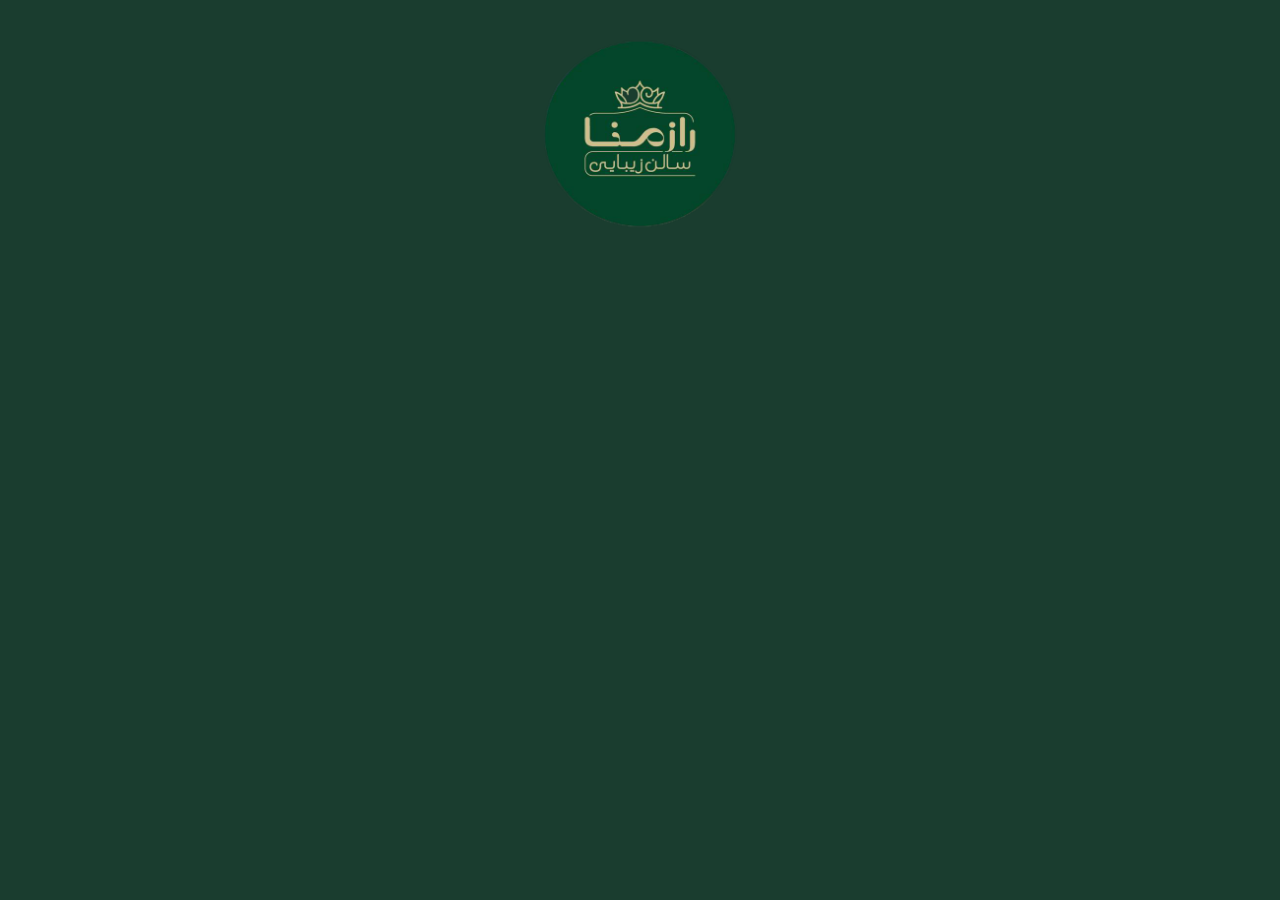
<file: razmona/index.html>
<!DOCTYPE html>
<html lang="fa" dir="rtl">
<head>
  <meta charset="UTF-8">
  <title>ورود به رازمنا</title>
  <link rel="stylesheet" href="style.css">
</head>
<body class="entry-page">
  <div class="logo-button">
    <img src="images/logo.png" alt="ورود به سامانه رازمنا" class="circle-logo" id="enterBtn">
  </div>

  <script>
    document.getElementById("enterBtn").addEventListener("click", () => {
      setTimeout(() => {
        window.location.href = "welcome.html";
      }, 1000);
    });
  </script>
</body>
</html>
</file>
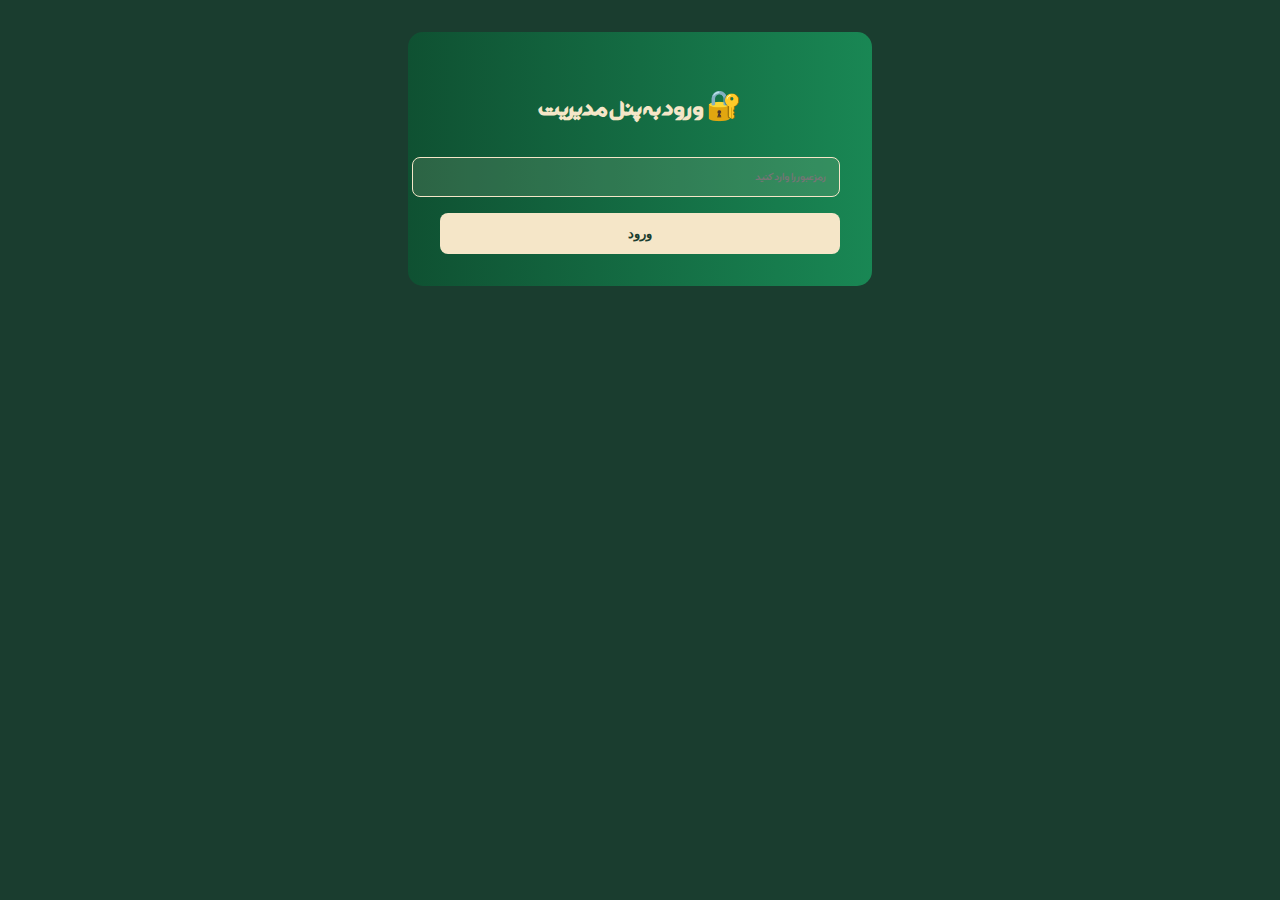
<file: razmona/admin.html>
<!DOCTYPE html>
<html lang="fa" dir="rtl">
<head>
  <meta charset="UTF-8">
  <title>پنل مدیریت رازمنا</title>
  <link rel="stylesheet" href="style.css">
</head>
<body class="admin-page">
  <div id="authCheck" style="text-align: center; padding: 2rem;">
    <p>در حال بررسی...</p>
  </div>

  <div id="adminContent" style="display: none;">
    <div style="display: flex; justify-content: space-between; align-items: center; margin-bottom: 1.5rem;">
      <h2>درخواست‌های رزرو در انتظار تأیید</h2>
      <button onclick="logout()" style="padding: 0.5rem 1rem; background: #dc3545; color: white; border: none; border-radius: 6px; cursor: pointer;">خروج 🚪</button>
    </div>
    <div id="reservationList"></div>
  </div>

  <script src="admin.js"></script>
  <script>
    if (localStorage.getItem("adminLoggedIn") !== "true") {
      alert("⚠️ لطفاً ابتدا وارد شوید.");
      window.location.href = "login.html";
    } else {
      document.getElementById("authCheck").style.display = "none";
      document.getElementById("adminContent").style.display = "block";
    }

    function logout() {
      localStorage.removeItem("adminLoggedIn");
      alert("✅ با موفقیت خارج شدید.");
      window.location.href = "login.html";
    }
  </script>
</body>
</html>
</file>
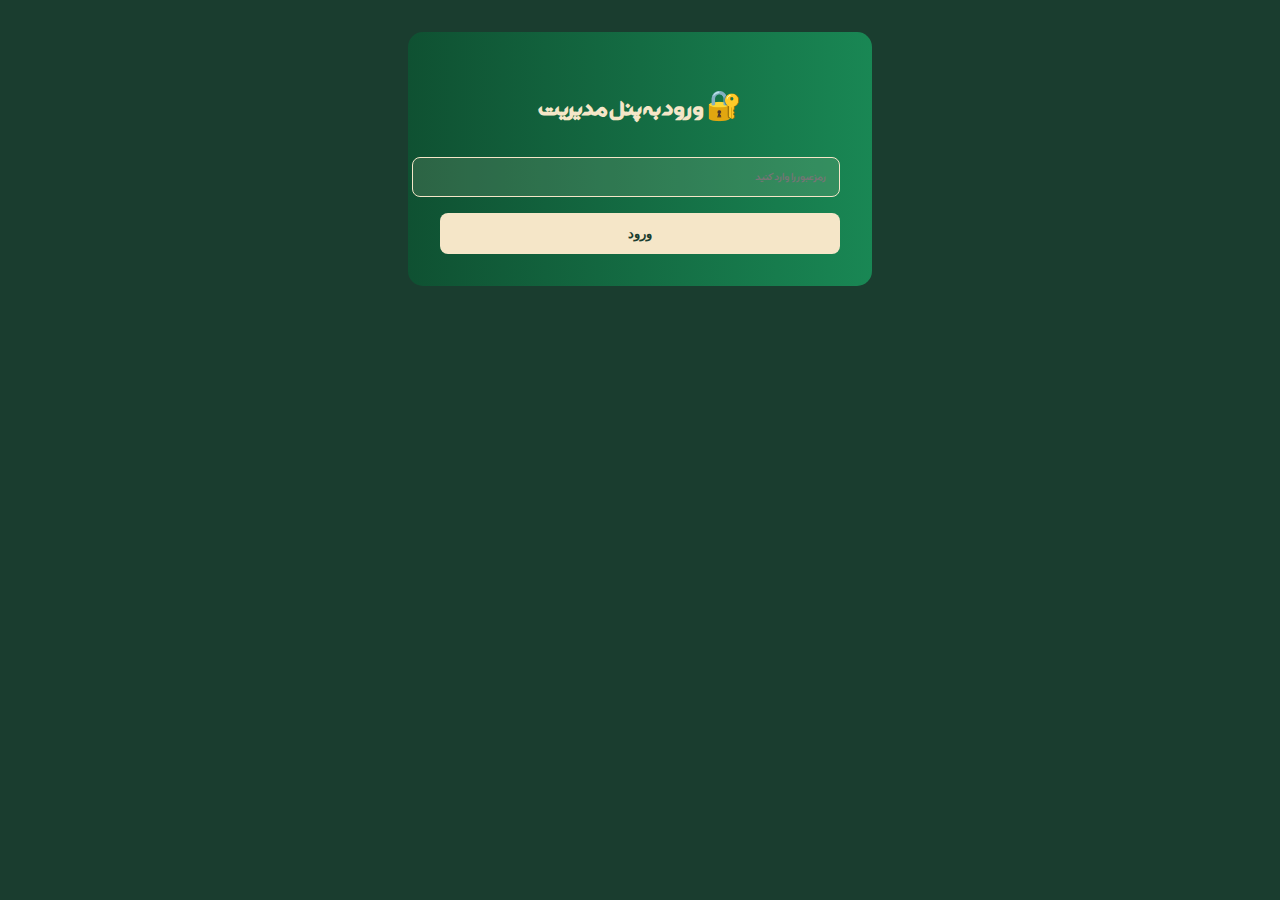
<file: razmona/login.html>
<!DOCTYPE html>
<html lang="fa" dir="rtl">
<head>
  <meta charset="UTF-8">
  <title>ورود به پنل مدیریت</title>
  <link rel="stylesheet" href="style.css">
  <style>
    .login-container {
      background: linear-gradient(to right, #0f5132, #198754);
      padding: 2rem;
      border-radius: 15px;
      width: 90%;
      max-width: 400px;
      text-align: center;
    }
    .login-container input {
      width: 100%;
      padding: 0.8rem;
      margin: 0.5rem 0;
      border-radius: 8px;
      border: 1px solid #f5e6c8;
      background: #f5e6c820;
      color: #f5e6c8;
      font-family: inherit;
    }
    .login-container button {
      padding: 0.8rem;
      background: #f5e6c8;
      color: #1a3d2f;
      border: none;
      border-radius: 8px;
      font-weight: bold;
      cursor: pointer;
      margin-top: 0.5rem;
      width: 100%;
    }
    .login-container button:hover {
      background: #e0d0b0;
    }
    .error {
      color: #dc3545;
      margin: 1rem 0;
    }
  </style>
</head>
<body class="admin-page">
  <div class="login-container">
    <h2>🔐 ورود به پنل مدیریت</h2>
    <div id="errorMessage"></div>
    <input type="password" id="password" placeholder="رمز عبور را وارد کنید" autocomplete="current-password">
    <button onclick="login()">ورود</button>
  </div>

  <script>
    function login() {
      const password = document.getElementById("password").value;
      const errorMessage = document.getElementById("errorMessage");
      const ADMIN_PASSWORD = "12345";

      if (password === ADMIN_PASSWORD) {
        localStorage.setItem("adminLoggedIn", "true");
        window.location.href = "admin.html";
      } else {
        errorMessage.innerHTML = "<p class='error'>❌ رمز عبور اشتباه است!</p>";
      }
    }

    if (localStorage.getItem("adminLoggedIn") === "true") {
      window.location.href = "admin.html";
    }
  </script>
</body>
</html>
</file>
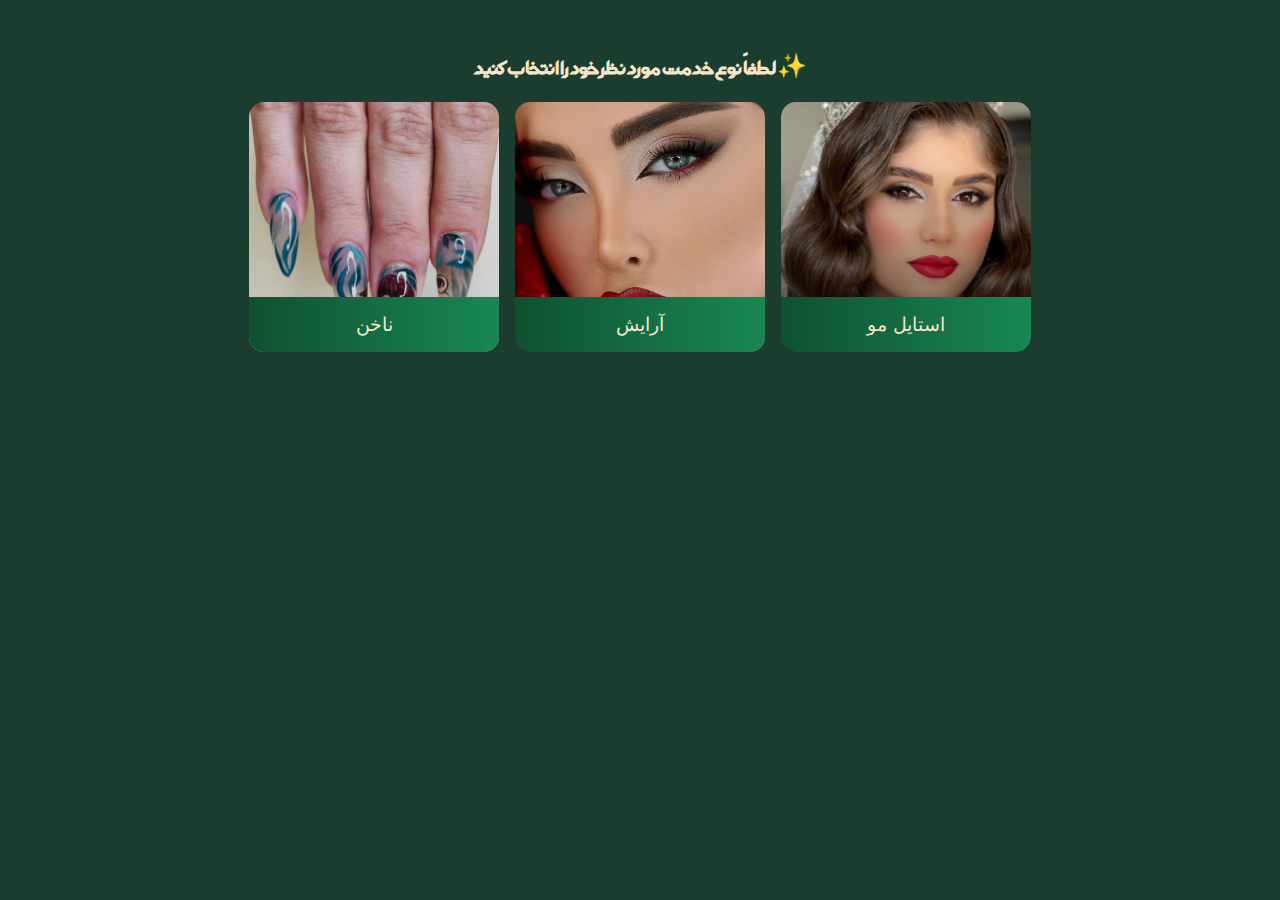
<file: razmona/main.html>
<!DOCTYPE html>
<html lang="fa" dir="rtl">
<head>
  <meta charset="UTF-8">
  <title>کاتالوگ رازمنا</title>
  <link rel="stylesheet" href="style.css">
</head>
<body class="main-page">
  <h2>✨ لطفاً نوع خدمت مورد نظر خود را انتخاب کنید</h2>

  <div class="gallery">
    <div class="category" style="background-image: url('images/hair.jpg');">
      <button class="service-btn" data-service="استایل مو">استایل مو</button>
    </div>
    <div class="category" style="background-image: url('images/makeup.jpg');">
      <button class="service-btn" data-service="آرایش">آرایش</button>
    </div>
    <div class="category" style="background-image: url('images/nails.jpg');">
      <button class="service-btn" data-service="ناخن">ناخن</button>
    </div>
  </div>

  <script src="script.js"></script>
</body>
</html>
</file>
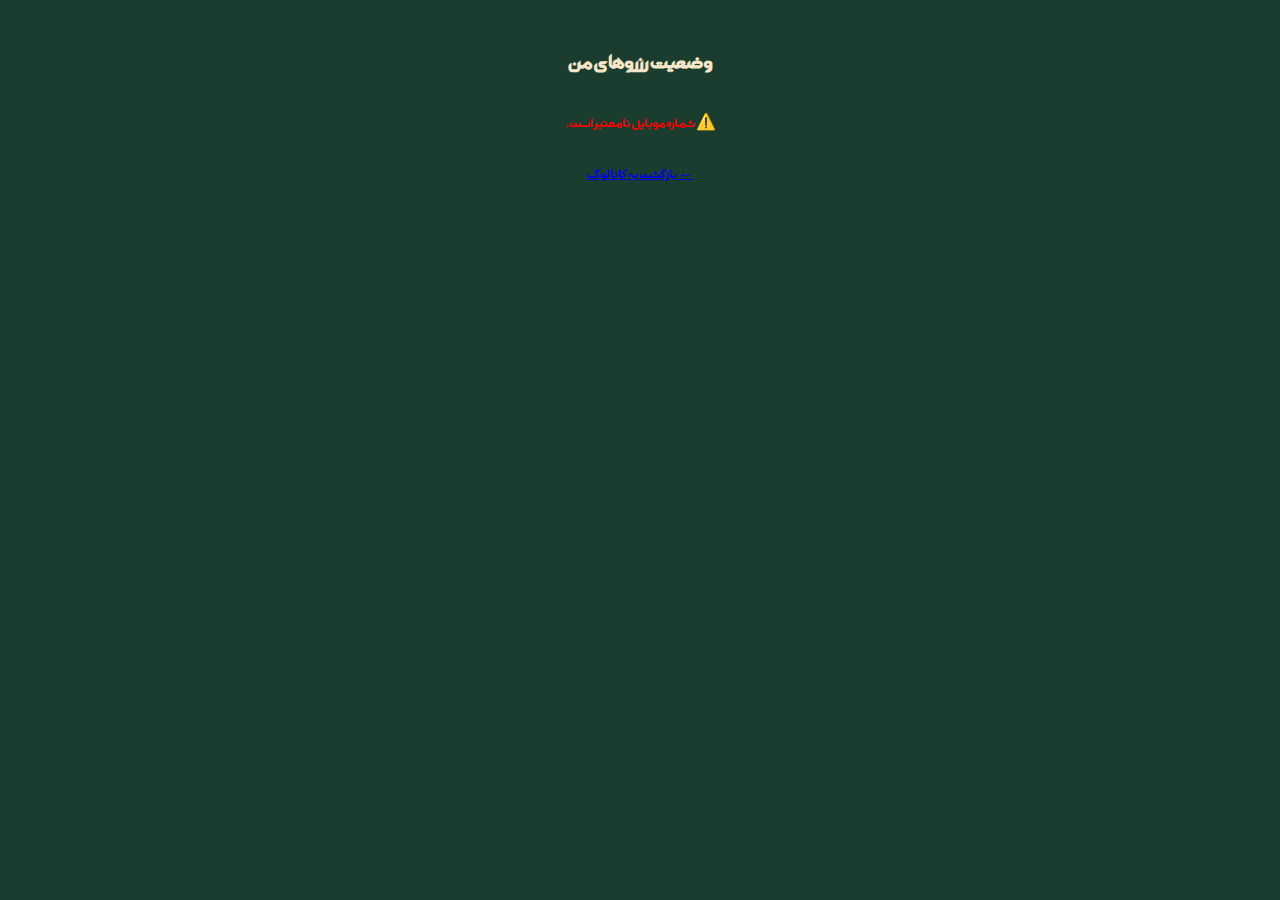
<file: razmona/my-reservations.html>
<!DOCTYPE html>
<html lang="fa" dir="rtl">
<head>
  <meta charset="UTF-8">
  <title>وضعیت رزروهای من</title>
  <link rel="stylesheet" href="style.css">
</head>
<body class="main-page">
  <h2>وضعیت رزروهای من</h2>
  <div id="myReservations"></div>
  <br>
  <a href="main.html">← بازگشت به کاتالوگ</a>

  <script>
    document.addEventListener("DOMContentLoaded", () => {
      const container = document.getElementById("myReservations");
      const phone = prompt("لطفاً شماره موبایل خود را وارد کنید (برای نمایش رزروها):");

      if (!phone || !/^09\d{9}$/.test(phone)) {
        container.innerHTML = "<p style='color:red'>⚠️ شماره موبایل نامعتبر است.</p>";
        return;
      }

      const reservations = JSON.parse(localStorage.getItem("reservations")) || [];
      const myReservations = reservations.filter(r => r.phone === phone);

      if (myReservations.length === 0) {
        container.innerHTML = "<p>هیچ رزروی برای این شماره موبایل یافت نشد.</p>";
        return;
      }

      myReservations.forEach(item => {
        const card = document.createElement("div");
        card.className = "reservation-card";
        card.style.backgroundColor = item.status === "تأیید شده ✅" ? "#d4edda" : item.status === "رد شده ❌" ? "#f8d7da" : "#fff3cd";
        card.style.color = "#1a3d2f";

        card.innerHTML = `
          <p><strong>خدمت:</strong> ${item.service || "نامشخص"}</p>
          <p><strong>روز:</strong> ${item.day}</p>
          <p><strong>ساعت:</strong> ${item.hour}:00</p>
          <p><strong>تاریخ ثبت:</strong> ${item.date}</p>
          <p><strong>وضعیت:</strong> <strong style="color: ${
            item.status === "تأیید شده ✅" ? "green" : item.status === "رد شده ❌" ? "red" : "#856404"
          }">${item.status}</strong></p>
        `;
        container.appendChild(card);
      });
    });
  </script>
</body>
</html>
</file>
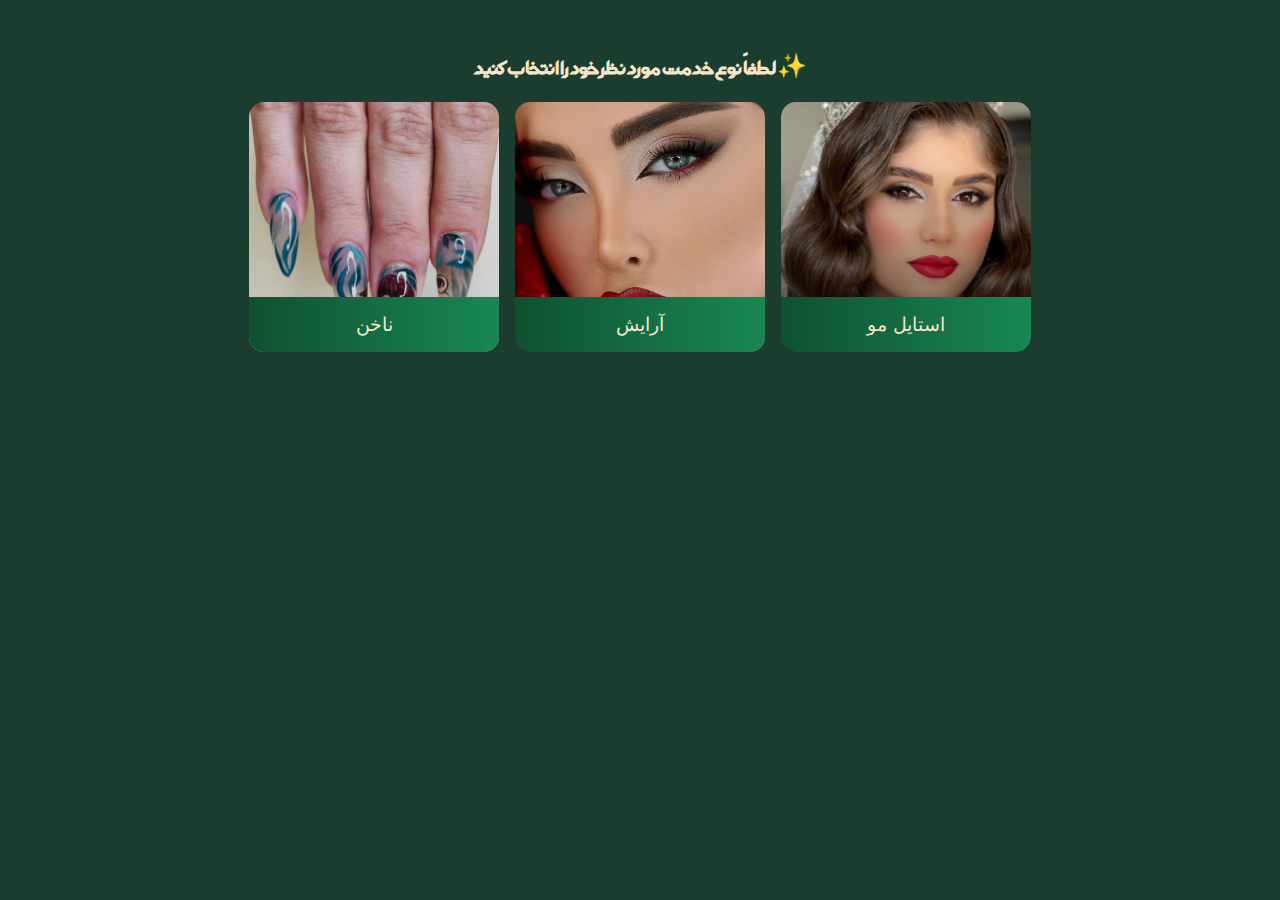
<file: razmona/reservation.html>
<!DOCTYPE html>
<html lang="fa" dir="rtl">
<head>
  <meta charset="UTF-8">
  <title>📅 رزرو آنلاین</title>
  <link rel="stylesheet" href="style.css">
</head>
<body class="main-page">
  <div id="header">
    <h2>📅 انتخاب روز و ساعت برای خدمت: <span id="serviceName">...</span></h2>
    <a href="main.html" style="color: #f5e6c8; text-decoration: underline; display: inline-block; margin-top: 1rem;">← تغییر خدمت</a>
  </div>

  <div class="reservation-grid" id="reservationGrid"></div>

  <div id="bookingFormContainer" style="display: none; margin-top: 2rem; max-width: 500px;">
    <div class="modal-content">
      <h3>📝 ثبت رزرو برای <span id="selectedSlot">-</span></h3>
      <p>لطفاً مبلغ 150,000 تومان را به شماره کارت زیر واریز کنید:</p>
      <p><strong>6037-9911-1234-5678</strong> (بانک ملی)</p>
      <form id="reserveForm">
        <input type="hidden" name="service" id="selectedService">
        <input type="hidden" name="day" id="selectedDay">
        <input type="hidden" name="hour" id="selectedHour">
        <label>نام:</label>
        <input type="text" name="name" required>
        <label>شماره تماس:</label>
        <input type="tel" name="phone" required>
        <button type="submit">✅ ثبت درخواست رزرو</button>
        <button type="button" onclick="cancelSelection()" style="background: #dc3545; margin-right: 0.5rem;">لغو انتخاب</button>
      </form>
    </div>
  </div>

  <script src="reservation.js"></script>
</body>
</html>
``
</file>
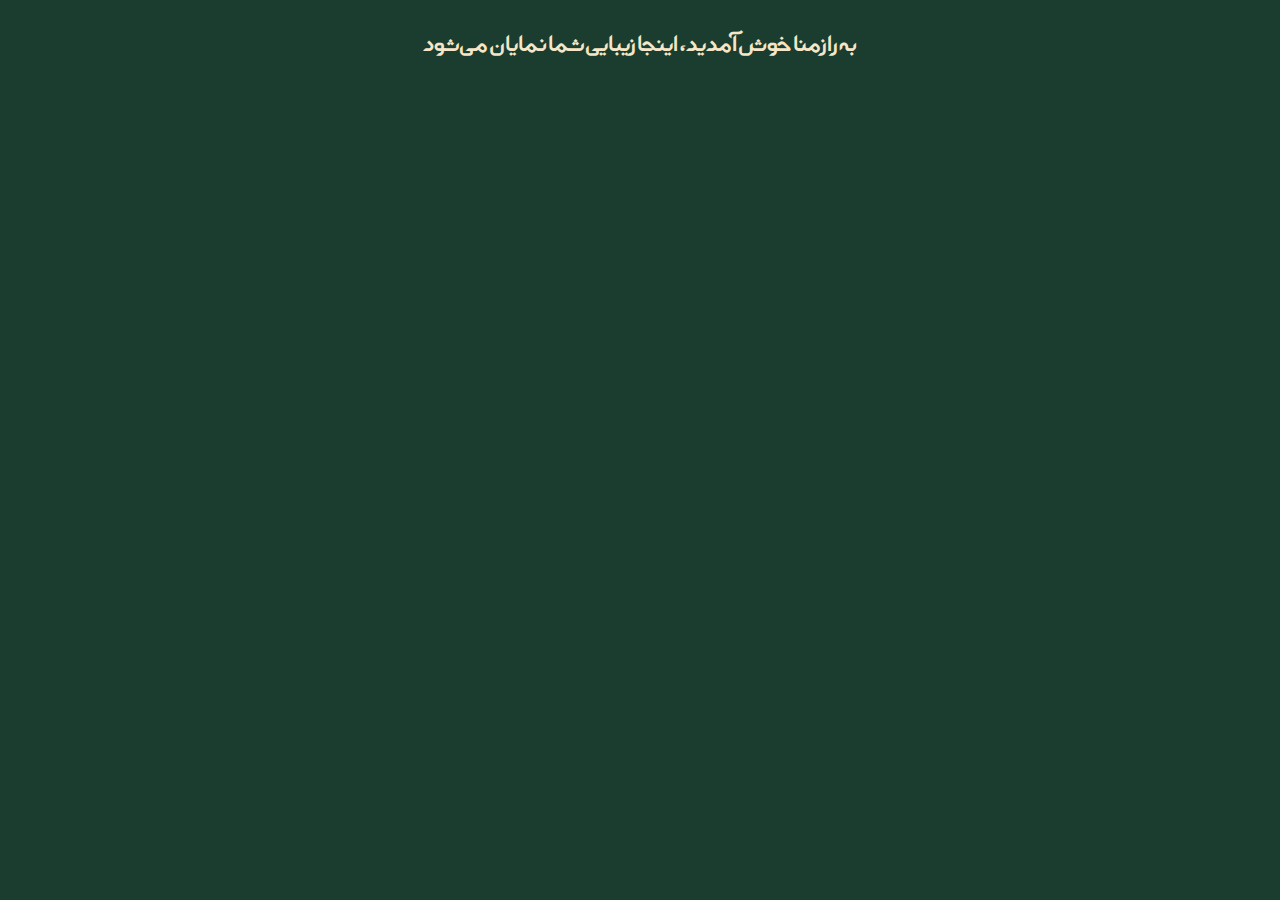
<file: razmona/welcome.html>
<!DOCTYPE html>
<html lang="fa" dir="rtl">
<head>
  <meta charset="UTF-8">
  <title>خوش آمدید</title>
  <link rel="stylesheet" href="style.css">
</head>
<body class="welcome-page">
  <div id="welcome-message">به رازمنا خوش آمدید، اینجا زیبایی شما نمایان می‌شود</div>
  <script>
    const msg = document.getElementById("welcome-message");
    setTimeout(() => { msg.style.opacity = 1 }, 500);
    setTimeout(() => { msg.style.opacity = 0 }, 6000);
    setTimeout(() => { window.location.href = "main.html" }, 7000);
  </script>
</body>
</html>
</file>
<file: razmona/style.css>
@font-face {
  font-family: 'BBardiya';
  src: url('fonts/BBardiya.ttf') format('truetype');
}

body {
  margin: 0;
  font-family: 'BBardiya', sans-serif;
  background-color: #1a3d2f;
  color: #f5e6c8;
}

.entry-page, .welcome-page, .main-page, .admin-page {
  display: flex;
  justify-content: center;
  align-items: center;
  flex-direction: column;
  padding: 2rem;
}

.circle-logo {
  width: 200px;
  height: 200px;
  border-radius: 50%;
  cursor: pointer;
  transition: transform 0.3s ease;
}

.circle-logo:hover {
  transform: scale(1.05);
}

#welcome-message {
  font-size: 1.8rem;
  opacity: 0;
  transition: opacity 1s ease-in-out;
  text-align: center;
}

.gallery {
  display: flex;
  flex-wrap: wrap;
  gap: 1rem;
  justify-content: center;
}

.category {
  width: 250px;
  height: 250px;
  background-size: cover;
  background-position: center;
  position: relative;
  border-radius: 15px;
  overflow: hidden;
  transition: all 0.3s ease;
}

.category:hover {
  transform: scale(1.03);
  box-shadow: 0 8px 20px rgba(0,0,0,0.3);
}

.service-btn, .lightbox-btn {
  position: absolute;
  bottom: 0;
  width: 100%;
  padding: 1rem;
  background: linear-gradient(to right, #0f5132, #198754);
  color: #f5e6c8;
  border: none;
  font-size: 1.2rem;
  cursor: pointer;
  outline: none;
}

.modal {
  display: none;
  position: fixed;
  z-index: 999;
  inset: 0;
  background-color: rgba(0,0,0,0.7);
  justify-content: center;
  align-items: center;
}

.modal-content {
  background: linear-gradient(to right, #0f5132, #198754);
  color: #f5e6c8;
  padding: 2rem;
  border-radius: 15px;
  width: 90%;
  max-width: 400px;
  position: relative;
}

.close-btn {
  position: absolute;
  top: 10px;
  left: 15px;
  font-size: 1.5rem;
  cursor: pointer;
}

#reserveForm {
  display: flex;
  flex-direction: column;
  gap: 0.8rem;
  margin-top: 1rem;
}

#reserveForm label {
  font-weight: bold;
}

#reserveForm input {
  padding: 0.6rem;
  border-radius: 8px;
  border: 1px solid #f5e6c8;
  background: #f5e6c820;
  color: #f5e6c8;
  font-family: inherit;
}

#reserveForm button {
  padding: 0.8rem;
  background: #f5e6c8;
  color: #1a3d2f;
  border: none;
  border-radius: 8px;
  font-weight: bold;
  cursor: pointer;
  margin-top: 0.5rem;
  transition: background 0.3s;
}

#reserveForm button:hover {
  background: #e0d0b0;
}

.admin-page h2 {
  color: #f5e6c8;
  font-size: 1.8rem;
  margin-bottom: 1.5rem;
  text-align: center;
}

.reservation-card {
  background: linear-gradient(to right, #0f5132, #198754);
  padding: 1rem;
  margin-bottom: 1rem;
  border-radius: 12px;
}

.confirm-btn, .delete-btn {
  background: #28a745;
  color: white;
  border: none;
  padding: 0.4rem 0.8rem;
  border-radius: 6px;
  margin-left: 0.5rem;
  cursor: pointer;
}

.delete-btn {
  background: #dc3545;
}

.confirm-btn:hover {
  background: #218838;
}

.delete-btn:hover {
  background: #c82333;
}

/* استایل جدول رزرو */
.reservation-grid {
  width: 100%;
  overflow-x: auto;
  margin: 2rem 0;
}

.reservation-table {
  width: 100%;
  border-collapse: collapse;
  background: #ffffff10;
  border-radius: 12px;
  overflow: hidden;
}

.reservation-table th,
.reservation-table td {
  padding: 0.8rem;
  border: 1px solid #f5e6c830;
  text-align: center;
  min-width: 80px;
}

.reservation-table th {
  background: linear-gradient(to right, #0f5132, #198754);
  font-weight: bold;
}

.hour-cell {
  background: #00000020 !important;
  font-weight: bold;
  color: #f5e6c8;
}

.slot-cell {
  cursor: pointer;
  transition: all 0.3s ease;
  font-weight: bold;
}

.slot-cell.available {
  background: #d4edda;
  color: #155724;
}

.slot-cell.reserved {
  background: #f8d7da;
  color: #721c24;
  cursor: not-allowed;
}

.slot-cell.selected {
  background: #fff3cd !important;
  color: #856404 !important;
  transform: scale(1.05);
  box-shadow: 0 0 8px rgba(255,255,255,0.5);
}

/* ریسپانسیو */
@media (max-width: 768px) {
  .category {
    width: 100%;
    height: 200px;
  }
  .modal-content {
    width: 95%;
    padding: 1.5rem;
  }
  #welcome-message {
    font-size: 1.4rem;
    padding: 0 1rem;
  }
  .reservation-table {
    font-size: 0.9rem;
  }
  .reservation-table th, .reservation-table td {
    padding: 0.5rem;
    min-width: 60px;
  }
}
</file>
